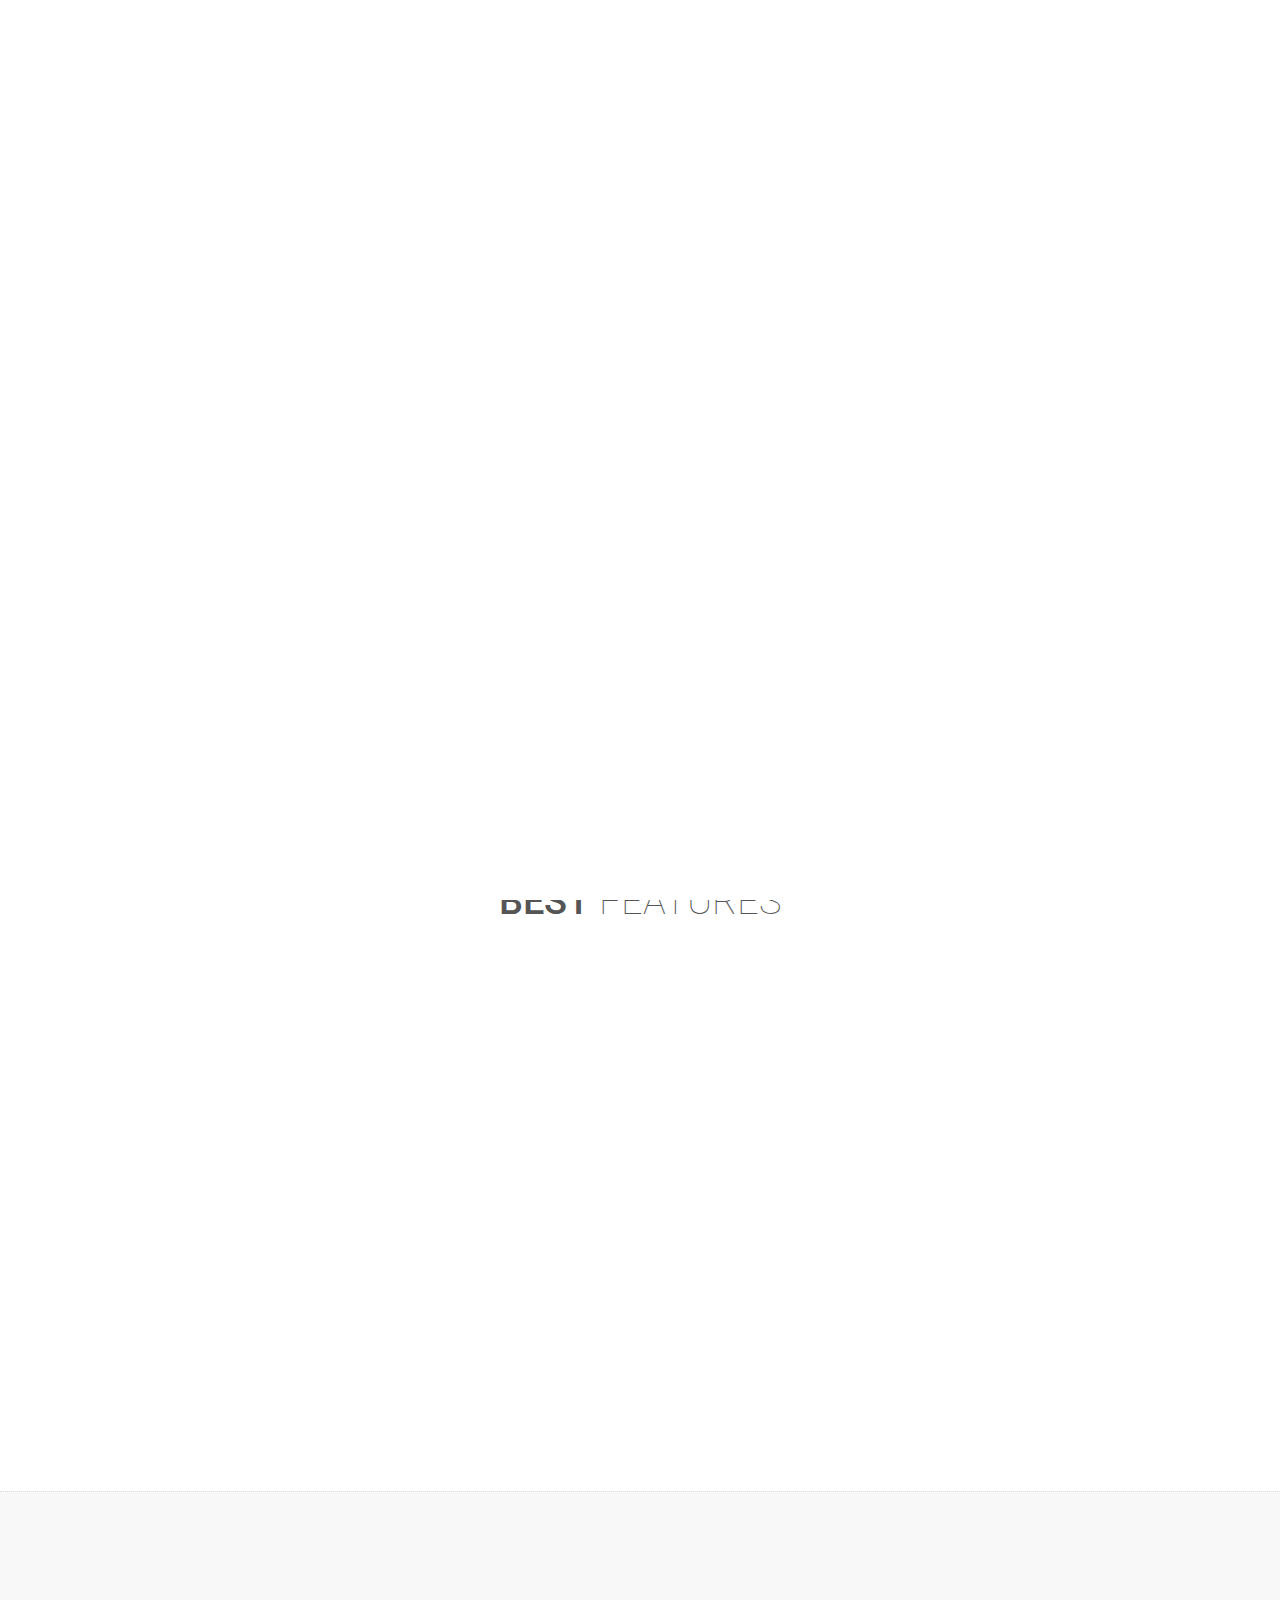
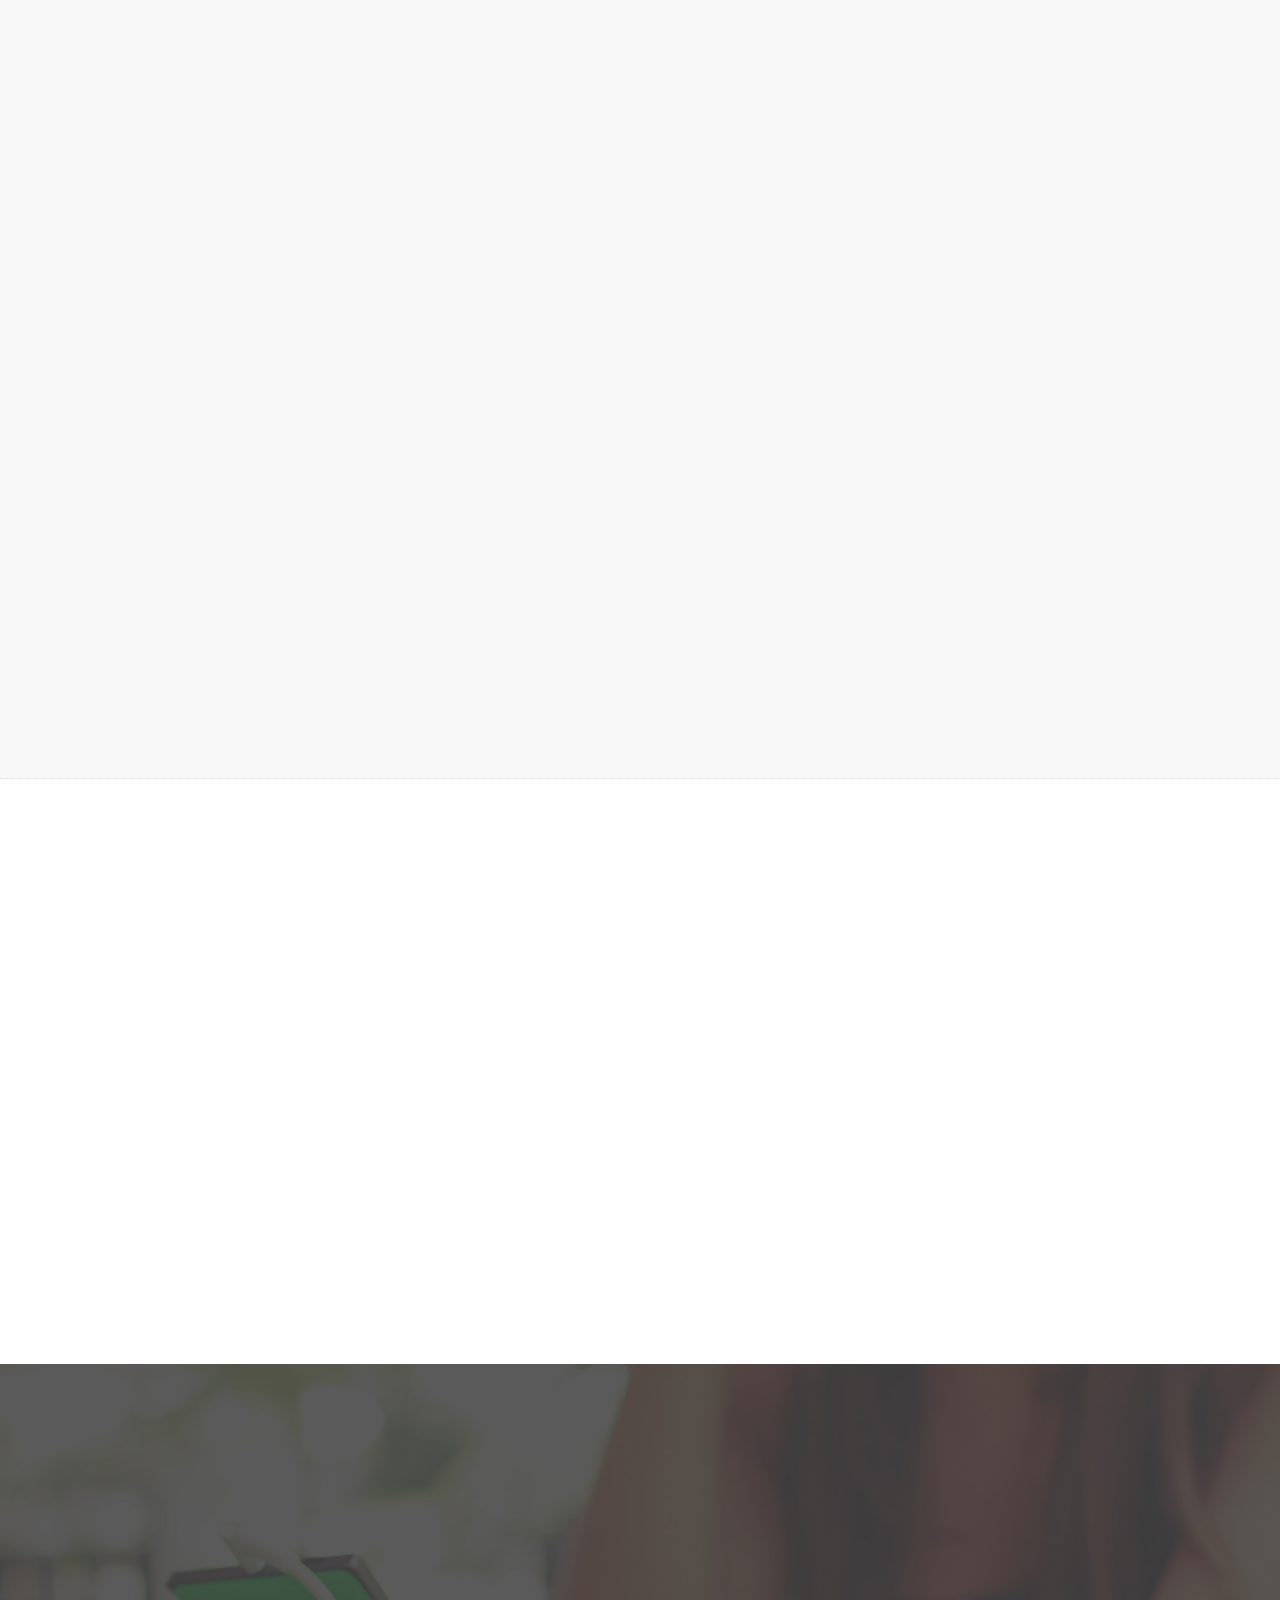
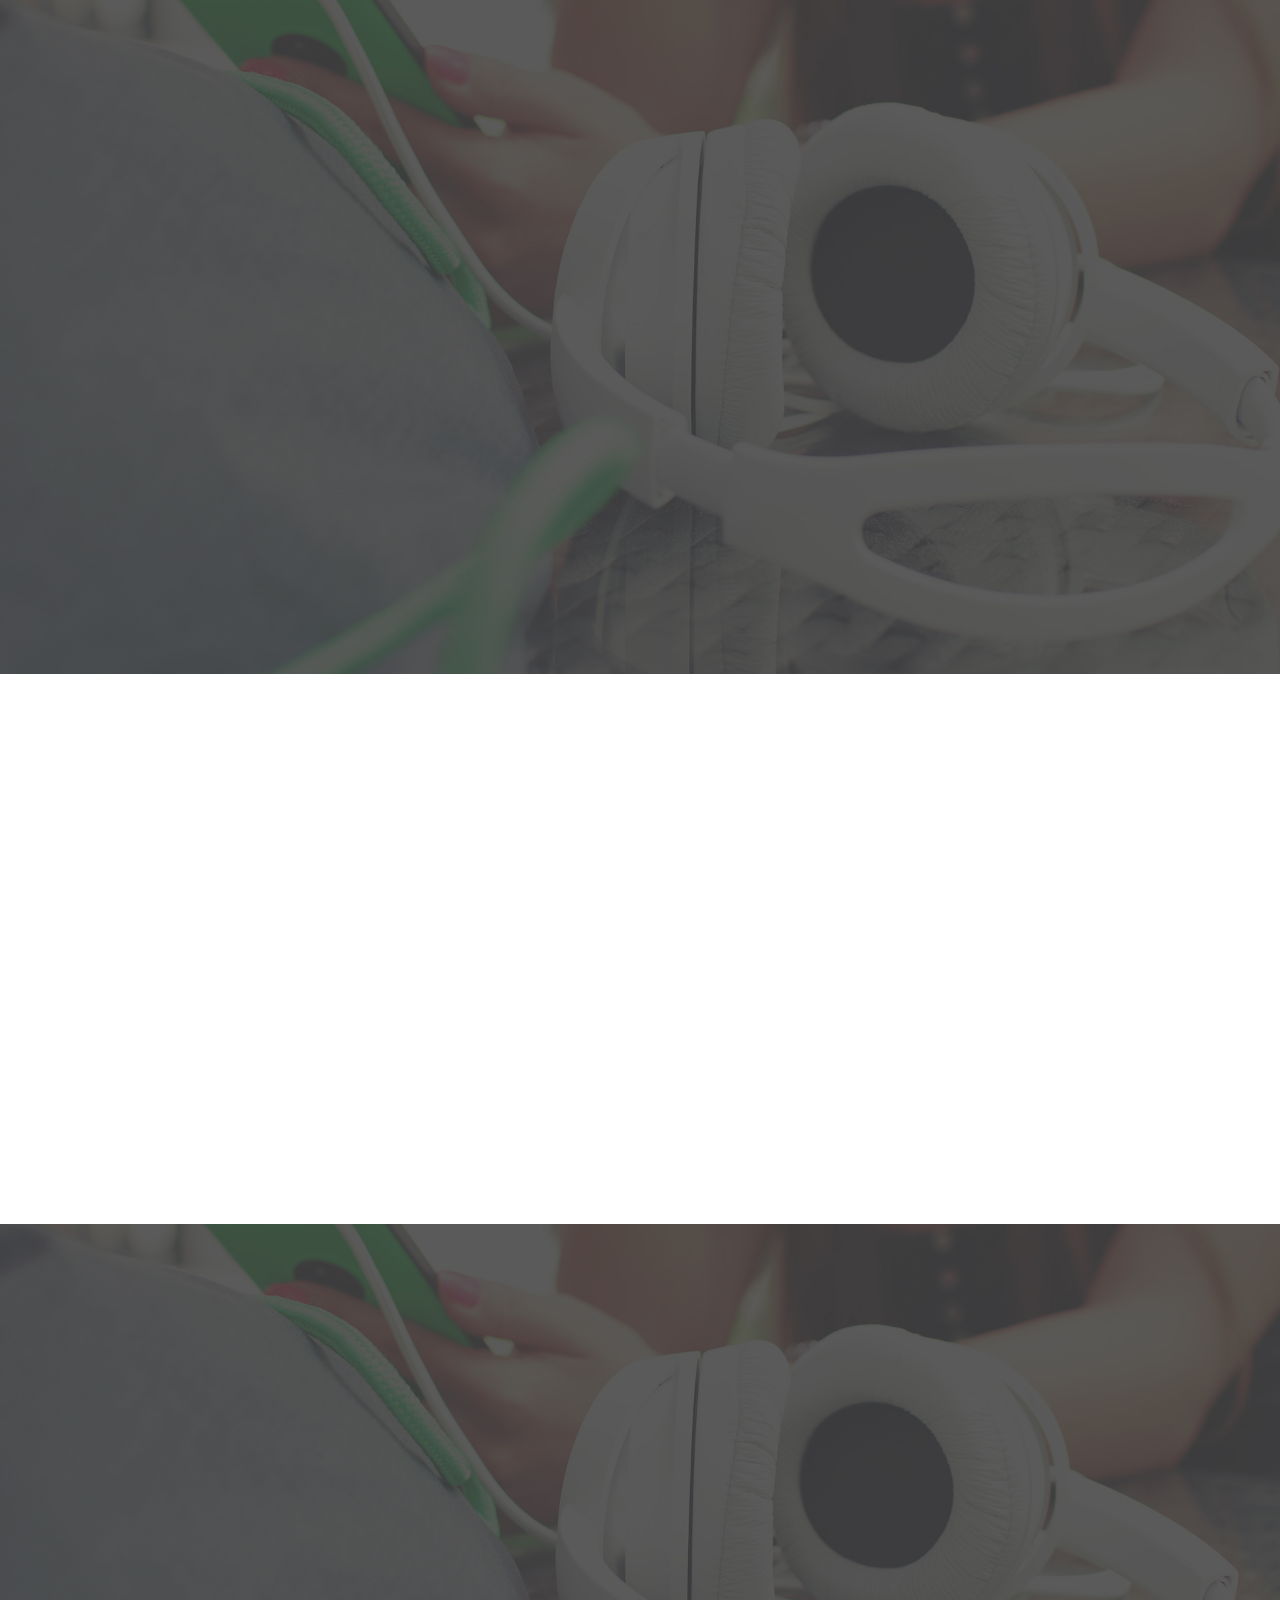
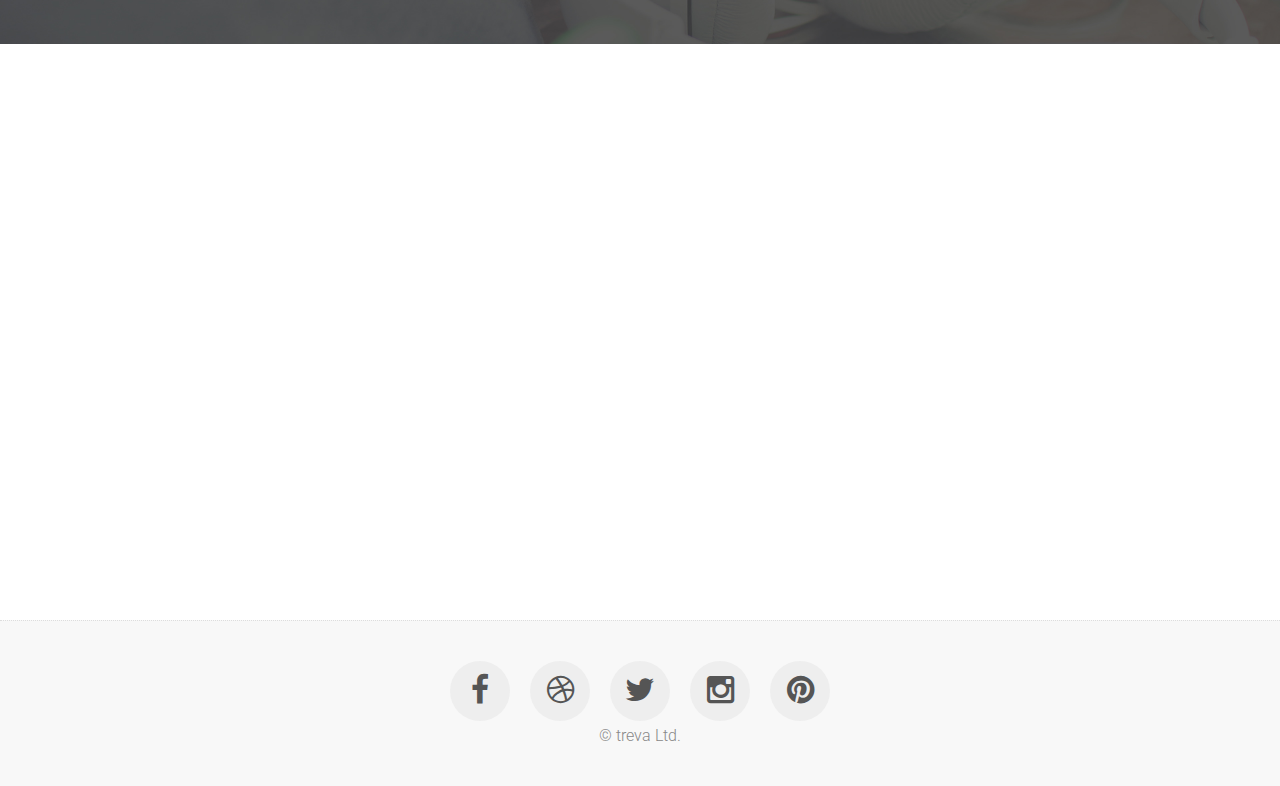
<file: index.html>
<!DOCTYPE html>
<html lang="en">

    <head>

        <meta charset="utf-8">
        <meta http-equiv="X-UA-Compatible" content="IE=edge">
		<meta name="viewport" content="width=device-width, initial-scale=1">
		<link rel="shortcut icon" href="assets/img/favicon.ico" type="image/x-icon">
		<title>treva</title>
        <!-- CSS -->
        <link rel="stylesheet" href="http://fonts.googleapis.com/css?family=Roboto:400,100,300,500">        
        <link rel="stylesheet" href="assets/bootstrap/css/bootstrap.min.css">
        <link rel="stylesheet" href="assets/font-awesome/css/font-awesome.min.css">
        <link rel="stylesheet" href="assets/css/animate.css">
		<link rel="stylesheet" href="assets/css/form-elements.css">
        <link rel="stylesheet" href="assets/css/style.css">
		<link rel="stylesheet" href="assets/css/media-queries.css">
		<link href="https://fonts.googleapis.com/css2?family=Arsenal:ital,wght@1,700&display=swap" rel="stylesheet">
		


        <!-- Favicon and touch icons -->
        <link rel="shortcut icon" href="assets/ico/favicon.png">
        <link rel="apple-touch-icon-precomposed" sizes="144x144" href="assets/ico/apple-touch-icon-144-precomposed.png">
        <link rel="apple-touch-icon-precomposed" sizes="114x114" href="assets/ico/apple-touch-icon-114-precomposed.png">
        <link rel="apple-touch-icon-precomposed" sizes="72x72" href="assets/ico/apple-touch-icon-72-precomposed.png">
        <link rel="apple-touch-icon-precomposed" href="assets/ico/apple-touch-icon-57-precomposed.png">

    </head>

    <body>
    
        <!-- Loader -->
    	<div class="loader">
    		<div class="loader-img"></div>
    	</div>

		<!-- Top menu -->
		<nav class="navbar navbar-inverse navbar-fixed-top navbar-no-bg" role="navigation">
			<div class="container">
				<div class="navbar-header">
					<button type="button" class="navbar-toggle collapsed" data-toggle="collapse" data-target="#top-navbar-1">
						<span class="sr-only">Toggle navigation</span>
						<span class="icon-bar"></span>
						<span class="icon-bar"></span>
						<span class="icon-bar"></span>
					</button>
					<a class="navbar-brand" href="index.html">treva</a>
				</div>
				<!-- Collect the nav links, forms, and other content for toggling -->
				<div class="collapse navbar-collapse" id="top-navbar-1">
					<ul class="nav navbar-nav navbar-right">
						<li><a class="scroll-link" href="#top-content">Top</a></li>
						<li><a class="scroll-link" href="#features">Features</a></li>
						<li><a class="scroll-link" href="#how-it-works">How it works</a></li>
						<li><a class="scroll-link" href="#testimonials">Testimonials</a></li>
                                                <li><a href="login.html" target="_blank">Login</a></li>
						<li><a href="AboutUs.html" target="_blank">About</a></li>
					</ul>
				</div>
			</div>
		</nav>

        <!-- Top content -->
        <div class="top-content">
        	
            <div class="inner-bg">
                <div class="container">
                	
                    <div class="row">
                        <div class="col-sm-8 col-sm-offset-2 text">
							<h1 class="wow fadeInLeftBig"><strong>treva^</strong></h1>
							<hr class=style-seven>
                            <div class="description wow fadeInLeftBig">
                            	<p>
	                            	This is a free responsive landing page for our wonderful unique E-Learning startup. 
	                            	Check it out now guys!!
                            	</p>
                            </div>
                            <div class="top-big-link wow fadeInUp">
                            	<a class="btn btn-link-2 scroll-link" href="#features">Learn more</a>
                            </div>
                        </div>
                    </div>
                    
                </div>
            </div>
            
        </div>
        
        <!-- Features -->
        <div class="features-container section-container">
	        <div class="container">
	            <div class="row">
	                <div class="col-sm-12 features section-description wow fadeIn">
	                    <h2><strong>Best</strong> features</h2>
	                    <div class="divider-1 wow fadeInUp"><span></span></div>
	                </div>
	            </div>
	            <div class="row">
                	<div class="col-sm-4 features-box wow fadeInUp">
	                	<div class="features-box-icon">
	                		<i class="fa fa-magic"></i>
	                	</div>
	                    <h3>Hands on Projects Experience</h3>
	                    <p>Lorem ipsum dolor sit amet, consectetur adipisicing elit, sed do eiusmod tempor incididunt ut labore et.</p>
                    </div>
                    <div class="col-sm-4 features-box wow fadeInDown">
	                	<div class="features-box-icon">
	                		<i class="fa fa-thumbs-o-up"></i>
	                	</div>
	                    <h3>Responsive Result</h3>
	                    <p>Lorem ipsum dolor sit amet, consectetur adipisicing elit, sed do eiusmod tempor incididunt ut labore et.</p>
                    </div>
                    <div class="col-sm-4 features-box wow fadeInUp">
	                	<div class="features-box-icon">
	                		<i class="fa fa-cog"></i>
	                	</div>
	                    <h3>Uses your hidden skills</h3>
	                    <p>Lorem ipsum dolor sit amet, consectetur adipisicing elit, sed do eiusmod tempor incididunt ut labore et.</p>
                    </div>
	            </div>
	            <div class="row">
	            	<div class="col-sm-12 section-bottom-button wow fadeInUp">
                        <a class="btn btn-link-1 scroll-link" href="#more-features">Learn more</a>
	            	</div>
	            </div>
	        </div>
        </div>

		<!-- Catalogue -->
        <div class="more-features-container section-container section-container-gray-bg">
	        <div class="container">
	            <div class="row">
	                <div class="col-sm-12 more-features section-description wow fadeIn">
	                    <h2>Our Catalogue</h2>
	                    <div class="divider-1 wow fadeInUp"><span></span></div>
	                </div>
	            </div>
	            <div class="row">
	            	<div class="col-sm-5 more-features-box wow fadeInLeft">
	                    <img src="assets/img/devices/iphone.jpg" alt="">
	                </div>
	                <div class="col-sm-7 more-features-box wow fadeInUp">
	                	
	                    <div class="more-features-box-text">
	                    	<div class="more-features-box-text-icon">
	                    		<i class="fa fa-paperclip"></i>
	                    	</div>
	                    	<h3>Ut wisi enim ad minim</h3>
	                    	<div class="more-features-box-text-description">
	                    		Lorem ipsum dolor sit amet, consectetur adipisicing elit, sed do eiusmod tempor incididunt ut labore et.
	                    		Ut wisi enim ad minim veniam, quis nostrud.
	                    	</div>
	                    </div>
	                    <div class="more-features-box-text">
	                    	<div class="more-features-box-text-icon">
	                    		<i class="fa fa-user"></i>
	                    	</div>
	                    	<h3>Quis nostrud exerci tat</h3>
	                    	<div class="more-features-box-text-description">
	                    		Lorem ipsum dolor sit amet, consectetur adipisicing elit, sed do eiusmod tempor incididunt ut labore et.
	                    		Ut wisi enim ad minim veniam, quis nostrud.
	                    	</div>
	                    </div>
	                    <div class="more-features-box-text">
	                    	<div class="more-features-box-text-icon">
	                    		<i class="fa fa-pencil"></i>
	                    	</div>
	                    	<h3>Sed do eiusmod tempor</h3>
	                    	<div class="more-features-box-text-description">
	                    		Lorem ipsum dolor sit amet, consectetur adipisicing elit, sed do eiusmod tempor incididunt ut labore et.
	                    		Ut wisi enim ad minim veniam, quis nostrud.
	                    	</div>
	                    </div>
	                    <div class="more-features-box-text">
	                    	<div class="more-features-box-text-icon">
	                    		<i class="fa fa-twitter"></i>
	                    	</div>
	                    	<h3>Minim veniam quis nostrud</h3>
	                    	<div class="more-features-box-text-description">
	                    		Lorem ipsum dolor sit amet, consectetur adipisicing elit, sed do eiusmod tempor incididunt ut labore et.
	                    		Ut wisi enim ad minim veniam, quis nostrud.
	                    	</div>
	                    </div>
	                    
	                </div>
	            </div>
	        </div>
        </div>
        
        <!-- Great support -->
        <div class="great-support-container section-container">
	        <div class="container">
	            <div class="row">
	                <div class="col-sm-12 great-support section-description wow fadeIn">
	                    <h2><strong>Great</strong> support</h2>
	                    <div class="divider-1 wow fadeInUp"><span></span></div>
	                </div>
	            </div>
	            <div class="row">
	            	<div class="col-sm-7 great-support-box wow fadeInLeft">
	                    <div class="great-support-box-text great-support-box-text-left">
	                    	<h3>Ut wisi enim ad minim</h3>
	                    	<p class="medium-paragraph">
	                    		Lorem ipsum dolor sit amet, <span class="colored-text">consectetur adipisicing</span> elit, 
	                    		sed do eiusmod tempor incididunt ut labore et. Ut wisi enim ad minim veniam, quis nostrud.
	                    	</p>
	                    	<p>
	                    		Lorem ipsum dolor sit amet, consectetur adipisicing elit, sed do eiusmod tempor incididunt ut labore et.
	                    		Ut wisi enim ad minim veniam, quis nostrud. 
	                    		Exerci tation ullamcorper suscipit <span class="colored-text">lobortis nisl</span> ut aliquip ex ea commodo consequat. 
	                    		Ut wisi enim ad minim veniam, quis nostrud exerci tation ullamcorper suscipit lobortis nisl. 
	                    	</p>
	                    </div>
	                </div>
	                <div class="col-sm-5 great-support-box wow fadeInUp">
	                    <img src="assets/img/devices/pc.jpg" alt="">
	                </div>
	            </div>
	        </div>
        </div>
        
        <!-- How it works -->
        <div class="how-it-works-container section-container section-container-image-bg">
	        <div class="container">
	            <div class="row">
	                <div class="col-sm-12 how-it-works section-description wow fadeIn">
	                    <h2><strong>How</strong> it works</h2>
	                    <div class="divider-1 wow fadeInUp"><span></span></div>
	                </div>
	            </div>
	            <div class="row">
                	<div class="col-sm-4 col-sm-offset-1 how-it-works-box wow fadeInUp">
	                	<div class="how-it-works-box-icon">1</div>
	                    <h3>Sign up</h3>
	                    <p>Lorem ipsum dolor sit amet, consectetur adipisicing elit, sed do eiusmod tempor incididunt ut labore et.</p>
                    </div>
                    <div class="col-sm-4 col-sm-offset-2 how-it-works-box wow fadeInDown">
	                	<div class="how-it-works-box-icon">2</div>
	                    <h3>Make payment</h3>
	                    <p>Lorem ipsum dolor sit amet, consectetur adipisicing elit, sed do eiusmod tempor incididunt ut labore et.</p>
                    </div>
                </div>
                <div class="row">
                    <div class="col-sm-4 col-sm-offset-1 how-it-works-box wow fadeInUp">
	                	<div class="how-it-works-box-icon">3</div>
	                    <h3>Log in</h3>
	                    <p>Lorem ipsum dolor sit amet, consectetur adipisicing elit, sed do eiusmod tempor incididunt ut labore et.</p>
                    </div>
                    <div class="col-sm-4 col-sm-offset-2 how-it-works-box wow fadeInDown">
	                	<div class="how-it-works-box-icon">4</div>
	                    <h3>Start Learning</h3>
	                    <p>Lorem ipsum dolor sit amet, consectetur adipisicing elit, sed do eiusmod tempor incididunt ut labore et.</p>
                    </div>
	            </div>
	            <div class="row">
	            	<div class="col-sm-12 section-bottom-button wow fadeInUp">
                        <a class="btn btn-link-1" href="signupform.html" target="_blank">Sign up now</a>
	            	</div>
	            </div>
	        </div>
        </div>
        
        <!-- Testimonials -->
        <div class="testimonials-container section-container">
	        <div class="container">
	            <div class="row">
	                <div class="col-sm-12 testimonials section-description wow fadeIn">
	                    <h2><strong>Our</strong> clients</h2>
	                    <div class="divider-1 wow fadeInUp"><span></span></div>
	                </div>
	            </div>
	            <div class="row">
	                <div class="col-sm-10 col-sm-offset-1 testimonial-list wow fadeInUp">
	                	<div role="tabpanel">
	                		<!-- Tab panes -->
	                		<div class="tab-content">
	                			<div role="tabpanel" class="tab-pane fade in active" id="tab1">
	                				<div class="testimonial-image">
	                					<img src="assets/img/testimonials/1.jpg" alt="" data-at2x="assets/img/testimonials/1.jpg">
	                				</div>
	                				<div class="testimonial-text">
		                                <p>
		                                	"It was a great experinece learning new things from treva.I would say it was worth taking."<br>
		                                	
		                                </p>
	                                </div>
	                			</div>
	                			<div role="tabpanel" class="tab-pane fade" id="tab2">
	                				<div class="testimonial-image">
	                					<img src="assets/img/testimonials/2.jpg" alt="" data-at2x="assets/img/testimonials/2.jpg">
	                				</div>
	                				<div class="testimonial-text">
		                                <p>
		                                	"Always wonder what to wonder in my carrer.Treva was the stage who made me live up my dream."<br>
		                                	
		                                </p>
	                                </div>
	                			</div>
	                			<div role="tabpanel" class="tab-pane fade" id="tab3">
	                				<div class="testimonial-image">
	                					<img src="assets/img/testimonials/3.jpg" alt="" data-at2x="assets/img/testimonials/3.jpg">
	                				</div>
	                				<div class="testimonial-text">
		                                <p>
		                                	"I was in monotonous job but this paltform made me skillfil to gain more insights which made me explore new sides of me.""
		                                </p>
	                                </div>
	                			</div>
	                			<div role="tabpanel" class="tab-pane fade" id="tab4">
	                				<div class="testimonial-image">
	                					<img src="assets/img/testimonials/4.jpg" alt="" data-at2x="assets/img/testimonials/4.jpg">
	                				</div>
	                				<div class="testimonial-text">
		                                <p>"10 out of 10."<br>
		                                	
		                                </p>
	                                </div>
	                			</div>
	                		</div>
	                		<!-- Nav tabs -->
	                		<ul class="nav nav-tabs" role="tablist">
	                			<li role="presentation" class="active">
	                				<a href="#tab1" aria-controls="tab1" role="tab" data-toggle="tab"></a>
	                			</li>
	                			<li role="presentation">
	                				<a href="#tab2" aria-controls="tab2" role="tab" data-toggle="tab"></a>
	                			</li>
	                			<li role="presentation">
	                				<a href="#tab3" aria-controls="tab3" role="tab" data-toggle="tab"></a>
	                			</li>
	                			<li role="presentation">
	                				<a href="#tab4" aria-controls="tab4" role="tab" data-toggle="tab"></a>
	                			</li>
	                		</ul>
	                	</div>
	                </div>
	            </div>
	        </div>
        </div>
        
        <!-- Call to action -->
        <div class="call-to-action-container section-container section-container-image-bg">
	        <div class="container">
	            <div class="row">
	                <div class="col-sm-12 call-to-action section-description wow fadeInLeftBig">
	                    <h2><strong>Call</strong> to action</h2>
	                    <div class="divider-1 wow fadeInUp"><span></span></div>
	                    <p>
	                    	Ut wisi enim ad minim veniam, quis nostrud exerci tation ullamcorper suscipit lobortis nisl ut 
	                    	aliquip ex ea commodo consequat. Ut wisi enim ad minim veniam, quis nostrud.
	                    </p>
	                </div>
	            </div>
	            <div class="row">
	            	<div class="col-sm-12 section-bottom-button wow fadeInUp">
                        <a class="btn btn-link-1 " href="signupform.html" target="_blank">Sign up now</a>
	            	</div>
	            </div>
	        </div>
        </div>
        
        <!-- About us -->
        <div class="about-us-container section-container">
	        <div class="container">
	            <div class="row">
	                <div class="col-sm-12 about-us section-description wow fadeIn">
	                    <h2><strong>About</strong> us</h2>
	                    <div class="divider-1 wow fadeInUp"><span></span></div>
	                </div>
	            </div>
	            <div class="row">
	                <div class="col-sm-3 about-us-box wow fadeInDown">
		                <div class="about-us-photo">
		                	<img src="assets/img/about/4.jpg" alt="" data-at2x="assets/img/about/4.jpg">
		                </div>
	                    <h3>Hasan Tashif</h3>
	                    <p>React Js Expert</p>
	                    <div class="about-us-social">
		                	<a href="https://www.facebook.com/mohit.rajeetabh.1"><i class="fa fa-facebook"></i></a>
		                	<a href="https://www.instagram.com/mohit.rajeetabh/"><i class="fa fa-instagram"></i></a>
		                    <a href="https://twitter.com/mohit_rajeetabh"><i class="fa fa-twitter"></i></a>
                                    <a href="https://www.linkedin.com/in/mohit-rajeetabh-327bb7168/"><i class="fab fa-linkedin-in"></i></a>
		                </div>
	                </div>
	                <div class="col-sm-3 about-us-box wow fadeInDown">
		                <div class="about-us-photo">
		                	<img src="assets/img/about/4.jpg" alt="" data-at2x="assets/img/about/4.jpg">
		                </div>
	                    <h3>Ramesh Mishra</h3>
	                    <p>Ex-Cloud Engineer</p>
	                    <div class="about-us-social">
		                	<a href="https://www.facebook.com/mohit.rajeetabh.1"><i class="fa fa-facebook"></i></a>
		                	<a href="https://www.instagram.com/mohit.rajeetabh/"><i class="fa fa-instagram"></i></a>
		                    <a href="https://twitter.com/mohit_rajeetabh"><i class="fa fa-twitter"></i></a>
                                    <a href="https://www.linkedin.com/in/mohit-rajeetabh-327bb7168/"><i class="fab fa-linkedin-in"></i></a>
		                </div>
	                </div>
	                <div class="col-sm-3 about-us-box wow fadeInDown">
		                <div class="about-us-photo">
		                	<img src="assets/img/about/4.jpg" alt="" data-at2x="assets/img/about/4.jpg">
		                </div>
	                    <h3>Ajit Kumar</h3>
	                    <p>Full Stack Web Developer</p>
	                    <div class="about-us-social">
		                	<a href="https://www.facebook.com/mohit.rajeetabh.1"><i class="fa fa-facebook"></i></a>
		                	<a href="https://www.instagram.com/mohit.rajeetabh/"><i class="fa fa-instagram"></i></a>
		                    <a href="https://twitter.com/mohit_rajeetabh"><i class="fa fa-twitter"></i></a>
                                    <a href="https://www.linkedin.com/in/mohit-rajeetabh-327bb7168/"><i class="fab fa-linkedin-in"></i></a>
		                </div>
					</div>
					<div class="col-sm-3 about-us-box wow fadeInDown">
		                <div class="about-us-photo">
		                	<img src="assets/img/about/4.jpg" alt="" data-at2x="assets/img/about/4.jpg">
		                </div>
	                    <h3>Mohit Rajeetabh</h3>
	                    <p>Ex-Data Analyst at Goldman Sachs</p>
	                    <div class="about-us-social">
		                	<a href="https://www.facebook.com/mohit.rajeetabh.1"><i class="fa fa-facebook"></i></a>
		                	<a href="https://www.instagram.com/mohit.rajeetabh/"><i class="fa fa-instagram"></i></a>
		                    <a href="https://twitter.com/mohit_rajeetabh"><i class="fa fa-twitter"></i></a>
                                    <a href="https://www.linkedin.com/in/mohit-rajeetabh-327bb7168/"><i class="fab fa-linkedin-in"></i></a>
		                </div>
	                </div>
	            </div>
	        </div>
        </div>

        <!-- Footer -->
        <footer>
	        <div class="container">
	        	<div class="row">
                    <div class="col-sm-12 footer-social">
                    	<a href="https://www.facebook.com/mohit.rajeetabh.1"><i class="fa fa-facebook"></i></a>
                    	<a href="#"><i class="fa fa-dribbble"></i></a>
                    	<a href="https://twitter.com/mohit_rajeetabh"><i class="fa fa-twitter"></i></a>
                    	<a href="#"><i class="fa fa-instagram"></i></a>
                    	<a href="#"><i class="fa fa-pinterest"></i></a>
                    </div>
	            </div>
	            
				<div class="row">
					<div class="col-sm-12">
						&copy; treva Ltd.
					</div>

				</div>
	        </div>
        </footer>


        <!-- Javascript -->
        <script src="assets/js/jquery-1.11.1.min.js"></script>
        <script src="assets/bootstrap/js/bootstrap.min.js"></script>
        <script src="assets/js/jquery.backstretch.min.js"></script>
        <script src="assets/js/wow.min.js"></script>
        <script src="assets/js/retina-1.1.0.min.js"></script>
        <script src="assets/js/waypoints.min.js"></script>
        <script src="assets/js/scripts.js"></script>
        
        <!--[if lt IE 10]>
            <script src="assets/js/placeholder.js"></script>
        <![endif]-->

    </body>

</html>
</file>
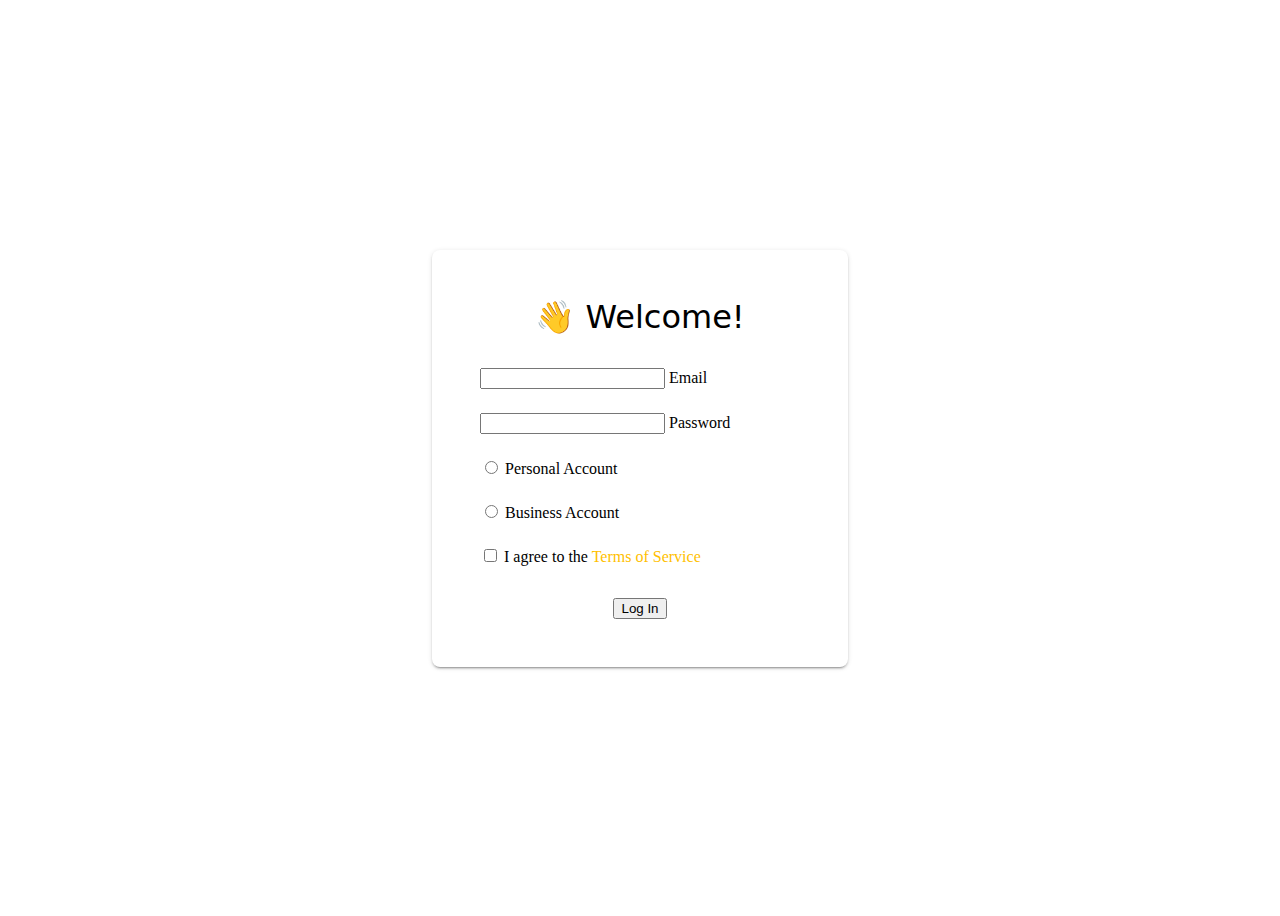
<file: login.html>
<!DOCTYPE html>
<html>
<head>
	<title>Log In Form:</title>
	
	<link rel="stylesheet" type="text/css" href="login.css">

</head>

<body>
<form class="registration" method="post">
  <h1>👋 Welcome!</h1>

  <label class="pure-material-textfield-outlined">
     <input placeholder=" " type="email" required>
      <span>Email</span>
  </label>

  <label class="pure-material-textfield-outlined">
    <input placeholder=" " type="password" required>
    <span>Password</span>
  </label>

  <label class="pure-material-radio">
    <input type="radio" name="type" required>
    <span>Personal Account</span>
  </label>

  <label class="pure-material-radio">
    <input type="radio" name="type" required>
    <span>Business Account</span>
  </label>

  <label class="pure-material-checkbox">
    <input type="checkbox" required>
    <span>I agree to the <a href="#" target="_blank" title="Actually not a Terms of Service">Terms of Service</a></span>
  </label>

  <button class="pure-material-button-contained" type="submit">Log In</button>

  <div class="done">
    <h1>👌 You're all set!</h1>
    <a class="pure-material-button-text" href="javascript:window.location.reload(true)"><b>You are Logged In</b></a>
  </div>
  <div class="progress">
    <progress class="pure-material-progress-circular" />
  </div>
</form>

<script>
// JavaScript is used for toggling loading state
var form = document.querySelector('form');
form.onsubmit = function (event) {
    event.preventDefault();
    form.classList.add('signed');
};
</script>


</body>
</file>
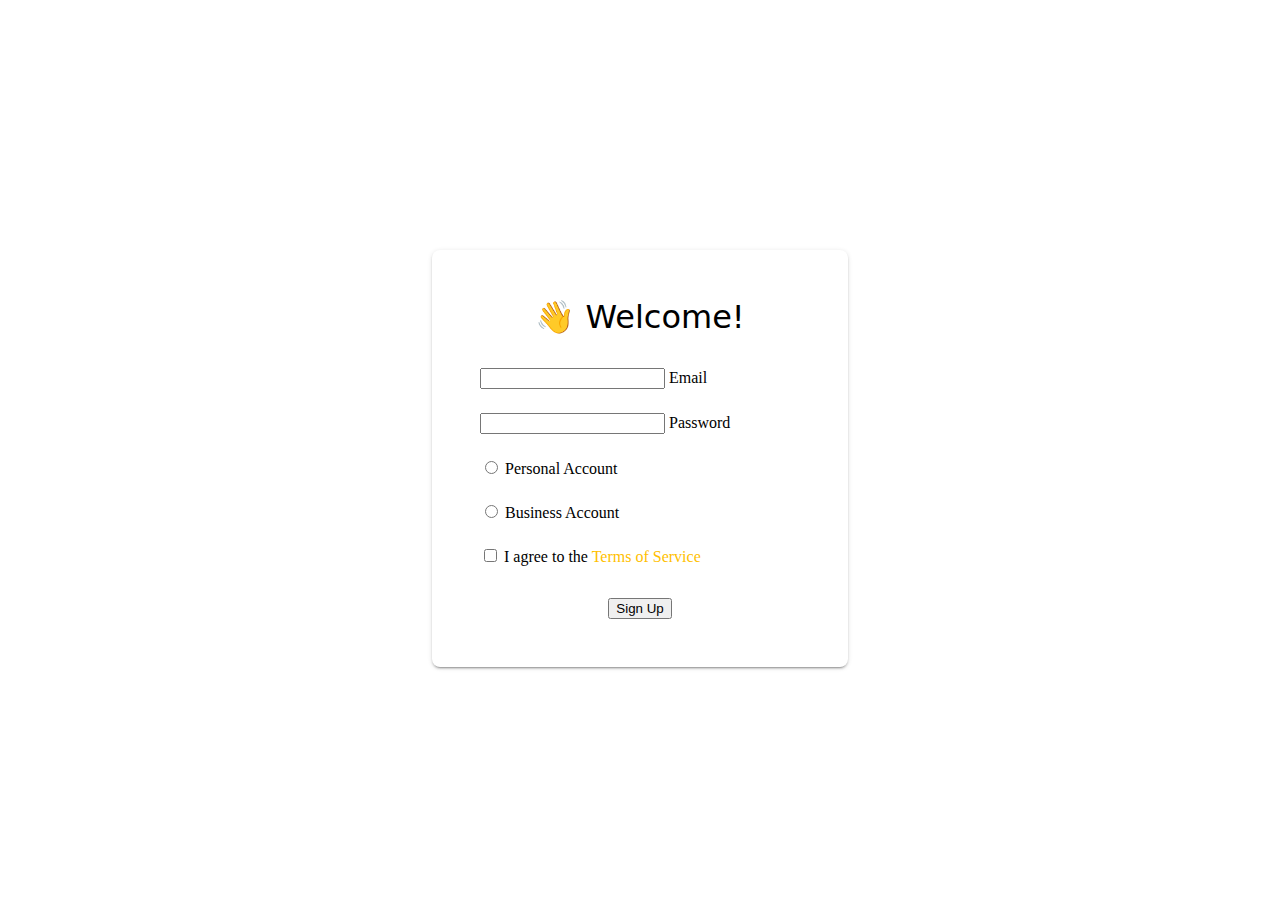
<file: signupform.html>
<!DOCTYPE html>
<html>
<head>
	<title>Sign Up Form:</title>
	
	<link rel="stylesheet" type="text/css" href="signupformstyle.css">

</head>

<body>
<form class="registration" method="post">
  <h1>👋 Welcome!</h1>

  <label class="pure-material-textfield-outlined">
     <input placeholder=" " type="email" required>
      <span>Email</span>
  </label>

  <label class="pure-material-textfield-outlined">
    <input placeholder=" " type="password" required>
    <span>Password</span>
  </label>

  <label class="pure-material-radio">
    <input type="radio" name="type" required>
    <span>Personal Account</span>
  </label>

  <label class="pure-material-radio">
    <input type="radio" name="type" required>
    <span>Business Account</span>
  </label>

  <label class="pure-material-checkbox">
    <input type="checkbox" required>
    <span>I agree to the <a href="#" target="_blank" title="Actually not a Terms of Service">Terms of Service</a></span>
  </label>

  <button class="pure-material-button-contained" type="submit">Sign Up</button>

  <div class="done">
    <h1>👌 You're all set!</h1>
    <a class="pure-material-button-text" href="javascript:window.location.reload(true)">Again</a>
    <a href="login.html"><h2><strong>Login!</strong></h2></a>
  </div>
  <div class="progress">
    <progress class="pure-material-progress-circular" />
  </div>
</form>

<script>
// JavaScript is used for toggling loading state
var form = document.querySelector('form');
form.onsubmit = function (event) {
    event.preventDefault();
    form.classList.add('signed');
};
</script>


</body>
</file>
<file: assets/css/form-elements.css>
input[type="text"], 
textarea, 
textarea.form-control {
	height: 50px;
    margin: 0;
    padding: 0 20px;
    vertical-align: middle;
    background: #f8f8f8;
    border: 1px solid #ddd;
    font-family: 'Roboto', sans-serif;
    font-size: 16px;
    font-weight: 300;
    line-height: 50px;
    color: #888;
    -moz-border-radius: 4px; -webkit-border-radius: 4px; border-radius: 4px;
    -moz-box-shadow: 0 1px 0 0 #fff; -webkit-box-shadow: 0 1px 0 0 #fff; box-shadow: 0 1px 0 0 #fff;
    -o-transition: all .3s; -moz-transition: all .3s; -webkit-transition: all .3s; -ms-transition: all .3s; transition: all .3s;
}

textarea, 
textarea.form-control {
	padding-top: 10px;
	padding-bottom: 10px;
	line-height: 30px;
}

input[type="text"]:focus, 
textarea:focus, 
textarea.form-control:focus {
	outline: 0;
	background: #fff;
    border: 1px solid #bbb;
    -moz-box-shadow: none; -webkit-box-shadow: none; box-shadow: none;
}

input[type="text"]:-moz-placeholder, textarea:-moz-placeholder, textarea.form-control:-moz-placeholder { color: #888; }
input[type="text"]:-ms-input-placeholder, textarea:-ms-input-placeholder, textarea.form-control:-ms-input-placeholder { color: #888; }
input[type="text"]::-webkit-input-placeholder, textarea::-webkit-input-placeholder, textarea.form-control::-webkit-input-placeholder { color: #888; }



button.btn {
	height: 50px;
    margin: 0;
    padding: 0 20px;
    vertical-align: middle;
    background: #66d6c5;
    border: 0;
    font-family: 'Roboto', sans-serif;
    font-size: 16px;
    font-weight: 300;
    line-height: 50px;
    color: #fff;
    -moz-border-radius: 4px; -webkit-border-radius: 4px; border-radius: 4px;
    text-shadow: none;
    -moz-box-shadow: none; -webkit-box-shadow: none; box-shadow: none;
    -o-transition: all .3s; -moz-transition: all .3s; -webkit-transition: all .3s; -ms-transition: all .3s; transition: all .3s;
}

button.btn:hover { opacity: 0.6; color: #fff; }

button.btn:active { outline: 0; opacity: 0.6; color: #fff; -moz-box-shadow: none; -webkit-box-shadow: none; box-shadow: none; }

button.btn:focus { outline: 0; opacity: 0.6; background: #66d6c5; color: #fff; }

button.btn:active:focus, button.btn.active:focus { outline: 0; opacity: 0.6; background: #66d6c5; color: #fff; }
</file>
<file: assets/css/style.css>
body {
    font-family: 'Roboto', sans-serif;
    font-size: 16px;
    font-weight: 300;
    color: #888;
    line-height: 30px;
    text-align: center;
}

strong { font-weight: 500; }

a, a:hover, a:focus {
	color: #66d6c5;
	text-decoration: none;
    -o-transition: all .3s; -moz-transition: all .3s; -webkit-transition: all .3s; -ms-transition: all .3s; transition: all .3s;
}

h1, h2 {
	margin-top: 10px;
	font-size: 38px;
    font-weight: 100;
    color: #555;
    line-height: 50px;
    text-transform: uppercase;
}

h3 {
	font-size: 22px;
    font-weight: 300;
    color: #555;
    line-height: 30px;
    text-transform: uppercase;
}

img { max-width: 100%; }

.medium-paragraph {
	font-size: 18px;
	line-height: 32px;
}

.colored-text { color: #66d6c5; }

::-moz-selection { background: #66d6c5; color: #fff; text-shadow: none; }
::selection { background: #66d6c5; color: #fff; text-shadow: none; }


/***** Loader *****/

.loader {
	position: fixed;
	top: 0;
	left: 0;
	right: 0;
	bottom: 0;
	width: 100%;
	height: 100%;
	background: #fff;
	overflow: hidden !important;
	z-index: 99999;
}

.loader-img {
	position: absolute;
	left: 50%;
	top: 50%;
	margin: -30px 0 0 -30px;
	width: 60px;
	height: 60px;
	background: url(../img/loading.gif) center center no-repeat;
}


/***** General style, all sections *****/

.section-container {
    margin: 0 auto;
    padding-bottom: 80px;
}

.section-container-gray-bg {
	background: #f8f8f8;
	border-top: 1px dotted #ddd;
	border-bottom: 1px dotted #ddd;
}

.section-container-image-bg, 
.section-container-image-bg h2, 
.section-container-image-bg h3 {
	color: #fff;
}

.section-container-image-bg .divider-1 span {
	border-color: #fff;
}

.section-description {
	margin-top: 60px;
    padding-bottom: 10px;
}

.section-description p {
    margin-top: 20px;
	padding: 0 120px;
}
.section-container-image-bg .section-description p {
	opacity: 0.8;
}

.section-bottom-button {
	padding-top: 60px;
}

.btn-link-1 {
	display: inline-block;
	height: 50px;
	margin: 0 5px;
	padding: 16px 20px 0 20px;
	background: #66d6c5;
	font-size: 16px;
    font-weight: 300;
    line-height: 16px;
    color: #fff;
    -moz-border-radius: 4px; -webkit-border-radius: 4px; border-radius: 4px;
}
.btn-link-1:hover, .btn-link-1:focus, .btn-link-1:active { outline: 0; opacity: 0.6; color: #fff; }

.btn-link-2 {
	display: inline-block;
	height: 50px;
	margin: 0 5px;
	padding: 16px 20px 0 20px;
	background: #444;
	background: rgba(0, 0, 0, 0.3);
	font-size: 16px;
    font-weight: 300;
    line-height: 16px;
    color: #fff;
    -moz-border-radius: 4px; -webkit-border-radius: 4px; border-radius: 4px;
}
.btn-link-2:hover, .btn-link-2:focus, 
.btn-link-2:active, .btn-link-2:active:focus { outline: 0; opacity: 0.6; background: rgba(0, 0, 0, 0.3); color: #fff; }


/***** Divider *****/

.divider-1 span {
	display: inline-block;
	width: 200px;
	border-bottom: 1px dotted #aaa;
}


/***** Top menu *****/

.navbar {
	margin-bottom: 0;
	background: #444;
	border: 0;
	-o-transition: all .6s; -moz-transition: all .6s; -webkit-transition: all .6s; -ms-transition: all .6s; transition: all .6s;
}
.navbar.navbar-no-bg { background: none; }

ul.navbar-nav {
	font-size: 16px;
	color: #fff;
}

.navbar-inverse ul.navbar-nav li a { padding-top: 20px; padding-bottom: 20px; color: #fff; opacity: 0.8; }
.navbar-inverse ul.navbar-nav li a:hover { color: #fff; opacity: 1; }
.navbar-inverse ul.navbar-nav li a:focus { color: #fff; outline: 0; opacity: 1; }

/* .navbar-brand {
	width: 72px;
	height: 60px;
	background: url(../img/logo.png) left center no-repeat;
	text-indent: -99999px;
} */
.navbar-brand{
	font-family: 'Arsenal', sans-serif;
}

.navbar-toggle {
	margin-top: 13px;
	margin-bottom: 13px;
}


/***** Top content *****/

.inner-bg {
    padding: 280px 0;
}

.top-content .text {
	color: #fff;
}

.top-content .text h1 { color: #fff; }

.top-content .description {
	margin: 20px 0 10px 0;
}

.top-content .description p { opacity: 0.8; }

.top-content .top-big-link {
	margin-top: 35px;
}


/***** Features *****/

.features-box {
	padding-top: 30px;
}

.features-box .features-box-icon {
	width: 120px;
	height: 120px;
	margin: 0 auto;
	background: #f8f8f8;
    font-size: 60px;
    color: #555;
    line-height: 120px;
    -moz-border-radius: 50%; -webkit-border-radius: 50%; border-radius: 50%;
    -o-transition: all .6s; -moz-transition: all .6s; -webkit-transition: all .6s; -ms-transition: all .6s; transition: all .6s;
}

.features-box .features-box-icon:hover {
	background: #66d6c5;
}

.features-box h3 {
	margin-top: 15px;
	padding: 10px 0;
}


/***** More features *****/

.more-features-container {
	padding-bottom: 60px;
}

.more-features-box {
	margin-top: 30px;
	margin-bottom: 20px;
}

.more-features-box-text {
	margin-top: 40px;
	padding-left: 30px;
	overflow: hidden;
	text-align: left;
}
.more-features-box-text:first-child { margin-top: 20px; }

.more-features-box-text-left {
	padding-left: 0;
	padding-right: 30px;
}

.more-features-box-text-icon {
	float: left;
	width: 60px;
	height: 60px;
	padding-top: 6px;
	background: #66d6c5;
	-moz-border-radius: 50%; -webkit-border-radius: 50%; border-radius: 50%;
    font-size: 32px;
    color: #555;
    line-height: 40px;
    text-align: center;
}
.more-features-box-text-icon i { vertical-align: middle; }

.more-features-box-text h3 {
	float: right;
	width: 86%;
	margin-top: 0;
}

.more-features-box-text-description {
	float: right;
	width: 86%;
}
/**** hr ****/
hr.style-seven {
    overflow: visible; /* For IE */
    height: 30px;
    border-style: solid;
    border-color: black;
    border-width: 1px 0 0 0;
    border-radius: 20px;
}
hr.style-seven:before { /* Not really supposed to work, but does */
    display: block;
    content: "";
    height: 30px;
    margin-top: -31px;
    border-style: solid;
    border-color: black;
    border-width: 0 0 1px 0;
    border-radius: 20px;
}


/***** Great support *****/

.great-support-container {
	padding-bottom: 60px;
}

.great-support-box {
	margin-top: 30px;
	margin-bottom: 20px;
}

.great-support-box-text {
	margin-top: 40px;
	padding-left: 30px;
	overflow: hidden;
	text-align: left;
}
.great-support-box-text:first-child { margin-top: 20px; }

.great-support-box-text-left {
	padding-left: 0;
	padding-right: 30px;
}

.great-support-box-text h3 {
	margin-top: 0;
}

.great-support-box-text .medium-paragraph {
	margin-top: 20px;
	margin-bottom: 20px;
}


/***** How it works *****/

.how-it-works {
	padding-bottom: 30px;
}

.how-it-works-box {
	padding-top: 15px;
	padding-bottom: 15px;
}

.how-it-works-box .how-it-works-box-icon {
    font-size: 74px;
    line-height: 80px;
}

.how-it-works-box h3 {
	margin-top: 15px;
}

.how-it-works-box p {
	opacity: 0.8;
}


/***** Testimonials *****/

.testimonials-container {
	padding-bottom: 70px;
}

.testimonial-list {
    margin-top: 30px;
    text-align: center;
}

.testimonial-list .testimonial-image img {
	max-width: 160px;
	-moz-border-radius: 50%; -webkit-border-radius: 50%; border-radius: 50%;
}

.testimonial-list .testimonial-text {
	margin-top: 30px;
}

.testimonial-list .nav-tabs {
	margin-top: 30px;
    border: 0;
}

.testimonial-list .nav-tabs li {
	float: none;
	display: inline-block;
	margin-left: 5px;
    margin-right: 5px;
}

.testimonial-list .nav-tabs li a {
    width: 14px;
    height: 14px;
    padding: 0;
    background: #ddd;
    border: 0;
    -moz-border-radius: 0; -webkit-border-radius: 0; border-radius: 0;
}

.testimonial-list .nav-tabs li a:hover { border: 0; background: #66d6c5; }
.testimonial-list .nav-tabs li.active a { background: #66d6c5; }
.testimonial-list .nav-tabs li.active a:focus { border: 0; }


/***** Call to action *****/

.call-to-action-container .section-bottom-button {
	padding-top: 30px;
}


/***** About us *****/

.about-us-container {
	padding-bottom: 65px;
}

.about-us-box {
	padding-top: 30px;
	padding-bottom: 15px;
}

.about-us-box .about-us-photo {
	width: 160px;
	margin: 0 auto;
}

.about-us-box .about-us-photo img {
	-moz-border-radius: 50%; -webkit-border-radius: 50%; border-radius: 50%;
}

.about-us-box .about-us-social {
    margin-top: 5px;
    font-size: 32px;
    line-height: 36px;
}

.about-us-box .about-us-social a { margin: 0 4px; color: #ddd; }
.about-us-box .about-us-social a:hover, .about-us-box .about-us-social a:focus { color: #66d6c5; }


/***** Footer *****/

footer {
	padding: 40px 0 35px 0;
	background: #f8f8f8;
	border-top: 1px dotted #ddd;
}

.footer-social {
	font-size: 42px;
    line-height: 42px;
}

.footer-social a {
	display: inline-block;
	width: 60px;
	height: 60px;
	margin: 0 5px;
	padding-top: 7px;
	background: #eee;
	-moz-border-radius: 50%; -webkit-border-radius: 50%; border-radius: 50%;
    font-size: 32px;
    color: #555;
    line-height: 40px;
    text-align: center;
}
.footer-social a:hover, .footer-social a:focus { background: #66d6c5; color: #555; }

.footer-social a i { vertical-align: middle; }

.footer-copyright {
	margin-top: 25px;
}
</file>
<file: assets/css/media-queries.css>
@media (min-width: 992px) and (max-width: 1199px) {
	
	.more-features-box-text { margin-top: 30px; padding-left: 0; }
	.more-features-box-text:first-child { margin-top: 0; }
	
	.great-support-box-text-left { padding-right: 0; }
	.great-support-box-text-left:first-child { margin-top: 0; }
	
}

@media (min-width: 768px) and (max-width: 991px) {

	.section-description p { padding: 0; }
	
	.more-features-box { float: none; width: auto; }
	.more-features-box-text { margin-top: 30px; padding-left: 0; text-align: center; }
	.more-features-box-text:first-child { margin-top: 50px; }
	.more-features-box-text-icon { float: none; display: inline-block; }
	.more-features-box-text h3 { float: none; width: auto; margin-top: 20px; }
	.more-features-box-text-description { float: none; width: auto; }
	
	.great-support-box { float: none; width: auto; }
	.great-support-box-text { margin-top: 30px; padding-left: 0; text-align: center; }
	.great-support-box-text-left { padding-right: 0; }

}

@media (max-width: 767px) {
	
	.navbar.navbar-no-bg { background: #444; }
	.navbar-brand { margin-left: 15px; }
	.navbar-collapse { border: 0; }
	.navbar-inverse ul.navbar-nav li a { padding-top: 10px; padding-bottom: 10px; }
	
	.inner-bg { padding: 140px 0; }
	.top-content .top-big-link { margin-top: 25px; }
	.top-content .top-big-link a.btn { margin-top: 10px; }
	
	.section-description p { padding: 0; }
    
    .more-features-box-text { margin-top: 30px; padding-left: 0; text-align: center; }
	.more-features-box-text:first-child { margin-top: 50px; }	
	.more-features-box-text-icon { float: none; display: inline-block; }
	.more-features-box-text h3 { float: none; width: auto; margin-top: 20px; }
	.more-features-box-text-description { float: none; width: auto; }
	
	.great-support-box-text { margin-top: 30px; padding-left: 0; text-align: center; }
	.great-support-box-text-left { padding-right: 0; }
	
	.footer-social a { margin: 5px; }

}

@media (max-width: 415px) {
	
	h1, h2 { font-size: 32px; }

}


/* Retina-ize images/icons */

@media
only screen and (-webkit-min-device-pixel-ratio: 2),
only screen and (   min--moz-device-pixel-ratio: 2),
only screen and (     -o-min-device-pixel-ratio: 2/1),
only screen and (        min-device-pixel-ratio: 2),
only screen and (                min-resolution: 192dpi),
only screen and (                min-resolution: 2dppx) {
	
	/* logo */
    /* .navbar-brand {
    	background-image: url(../img/logo@2x.png) !important; background-repeat: no-repeat !important; background-size: 72px 43px !important;
    }
	 */
}
</file>
<file: login.css>
/* Material Customization */
:root {
    --pure-material-primary-rgb: 255, 191, 0;
    --pure-material-onsurface-rgb: 0, 0, 0;
}

body {
    display: flex;
    align-items: center;
    justify-content: center;
    min-height: 100vh;
    background: url("https://res.cloudinary.com/finnhvman/image/upload/v1541930411/pattern.png");
}

.registration {
    position: relative;
    border-radius: 8px;
    padding: 16px 48px;
    box-shadow: 0 3px 1px -2px rgba(0, 0, 0, 0.2), 0 2px 2px 0 rgba(0, 0, 0, 0.14), 0 1px 5px 0 rgba(0, 0, 0, 0.12);
    overflow: hidden;
    background-color: white;
}

h1 {
    margin: 32px 0;
    font-family: "Roboto", "Segoe UI", BlinkMacSystemFont, system-ui, -apple-system;
    font-weight: normal;
    text-align: center;
}

.registration > label {
    display: block;
    margin: 24px 0;
    width: 320px;
}

a {
    color: rgb(var(--pure-material-primary-rgb));
    text-decoration: none;
}

a:hover {
    text-decoration: underline;
}

button {
    display: block !important;
    margin: 32px auto;
}

.done,
.progress {
    position: absolute;
    top: 0;
    bottom: 0;
    left: 0;
    right: 0;
    display: flex;
    flex-direction: column;
    align-items: center;
    justify-content: center;
    background-color: white;
    visibility: hidden;
}

.done {
    transition: visibility 0s 1s;
}

.signed > .done {
    visibility: visible;
}

.done > a {
    display: inline-block;
    text-decoration: none;
}

.progress {
    opacity: 0;
}

.signed > .progress {
    animation: loading 4s;
}

@keyframes loading {
    0% {
        visibility: visible;
    }
    12.5% {
        opacity: 0;
    }
    25% {
        opacity: 1;
    }
    87.5% {
        opacity: 1;
    }
    100% {
        opacity: 0;
    }
}
</file>
<file: signupformstyle.css>
/* Material Customization */
:root {
    --pure-material-primary-rgb: 255, 191, 0;
    --pure-material-onsurface-rgb: 0, 0, 0;
}

body {
    display: flex;
    align-items: center;
    justify-content: center;
    min-height: 100vh;
    background: url("https://res.cloudinary.com/finnhvman/image/upload/v1541930411/pattern.png");
}

.registration {
    position: relative;
    border-radius: 8px;
    padding: 16px 48px;
    box-shadow: 0 3px 1px -2px rgba(0, 0, 0, 0.2), 0 2px 2px 0 rgba(0, 0, 0, 0.14), 0 1px 5px 0 rgba(0, 0, 0, 0.12);
    overflow: hidden;
    background-color: white;
}

h1 {
    margin: 32px 0;
    font-family: "Roboto", "Segoe UI", BlinkMacSystemFont, system-ui, -apple-system;
    font-weight: normal;
    text-align: center;
}

.registration > label {
    display: block;
    margin: 24px 0;
    width: 320px;
}

a {
    color: rgb(var(--pure-material-primary-rgb));
    text-decoration: none;
}

a:hover {
    text-decoration: underline;
}

button {
    display: block !important;
    margin: 32px auto;
}

.done,
.progress {
    position: absolute;
    top: 0;
    bottom: 0;
    left: 0;
    right: 0;
    display: flex;
    flex-direction: column;
    align-items: center;
    justify-content: center;
    background-color: white;
    visibility: hidden;
}

.done {
    transition: visibility 0s 1s;
}

.signed > .done {
    visibility: visible;
}

.done > a {
    display: inline-block;
    text-decoration: none;
}

.progress {
    opacity: 0;
}

.signed > .progress {
    animation: loading 4s;
}

@keyframes loading {
    0% {
        visibility: visible;
    }
    12.5% {
        opacity: 0;
    }
    25% {
        opacity: 1;
    }
    87.5% {
        opacity: 1;
    }
    100% {
        opacity: 0;
    }
}
</file>
